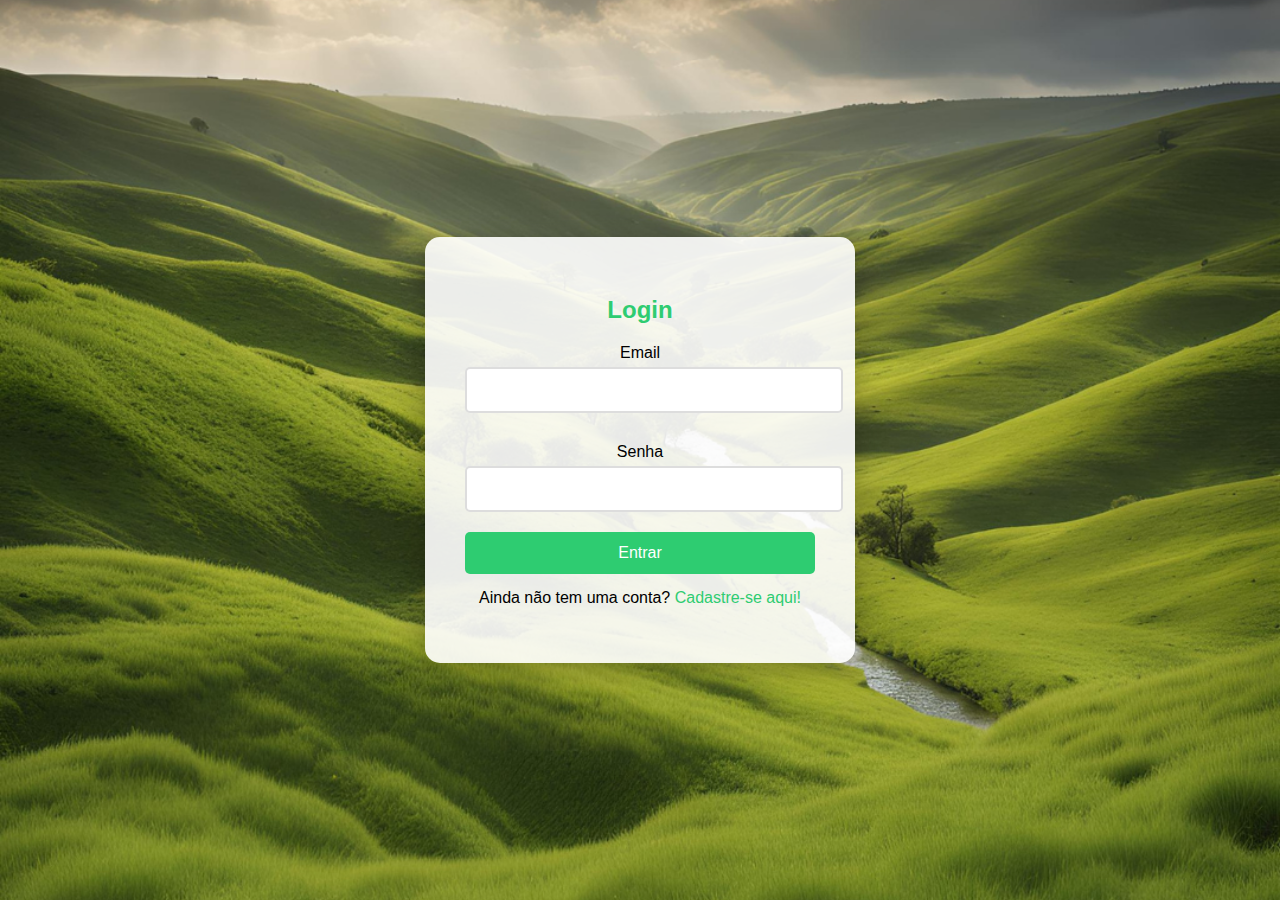
<file: green_match/login.html>
<!DOCTYPE html>
<html lang="pt-br">
<head>
    <meta charset="UTF-8">
    <meta name="viewport" content="width=device-width, initial-scale=1.0">
    <title>Login - GreenMatch</title>
    <link rel="stylesheet" href="css/login.css">
</head>
<body>
    <div class="login-container">
        <h2>Login</h2>
        <form id="loginForm" action="backend/login.php" method="POST">
            <label for="email">Email</label>
            <input type="email" id="email" name="email" required>
            <label for="password">Senha</label>
            <input type="password" id="password" name="senha" required>
            <button type="submit">Entrar</button>
        </form>
        <p>Ainda não tem uma conta? <a href="cadastro.html">Cadastre-se aqui!</a></p>
    </div>
</body>
</html>
</file>
<file: green_match/css/login.css>
/* Estilos gerais */
body {
    font-family: 'Arial', sans-serif;
    background: url('../img/fundo-login.png') no-repeat center center fixed;
    background-size: cover; /* Cobrir toda a tela */
    margin: 0;
    padding: 0;
    display: flex;
    justify-content: center;
    align-items: center;
    height: 100vh;
}

.login-container {
    background-color: rgba(255, 255, 255, 0.9); /* Fundo branco semitransparente */
    border-radius: 15px;
    box-shadow: 0 4px 30px rgba(0, 0, 0, 0.3);
    padding: 40px;
    width: 350px;
    text-align: center;
    transition: transform 0.3s; /* Efeito de hover */
}

.login-container:hover {
    transform: scale(1.02); /* Leve aumento ao passar o mouse */
}

h2 {
    color: #2ecc71;
    margin-bottom: 20px;
    font-family: 'Segoe UI', Tahoma, Geneva, Verdana, sans-serif;
}

label {
    display: block;
    margin: 10px 0 5px;
}

input {
    width: 100%;
    padding: 12px;
    margin-bottom: 20px;
    border: 2px solid #ddd;
    border-radius: 5px;
    font-size: 16px;
    transition: border-color 0.3s;
}

input:focus {
    border-color: #2ecc71;
    outline: none;
}

button {
    width: 100%;
    padding: 12px;
    background-color: #2ecc71;
    color: white;
    border: none;
    border-radius: 5px;
    font-size: 16px;
    cursor: pointer;
    transition: background-color 0.3s, transform 0.2s;
}

button:hover {
    background-color: #27ae60;
    transform: translateY(-2px);
}

p {
    margin-top: 15px;
}

a {
    color: #2ecc71;
    text-decoration: none;
}

a:hover {
    text-decoration: underline;
}
</file>
